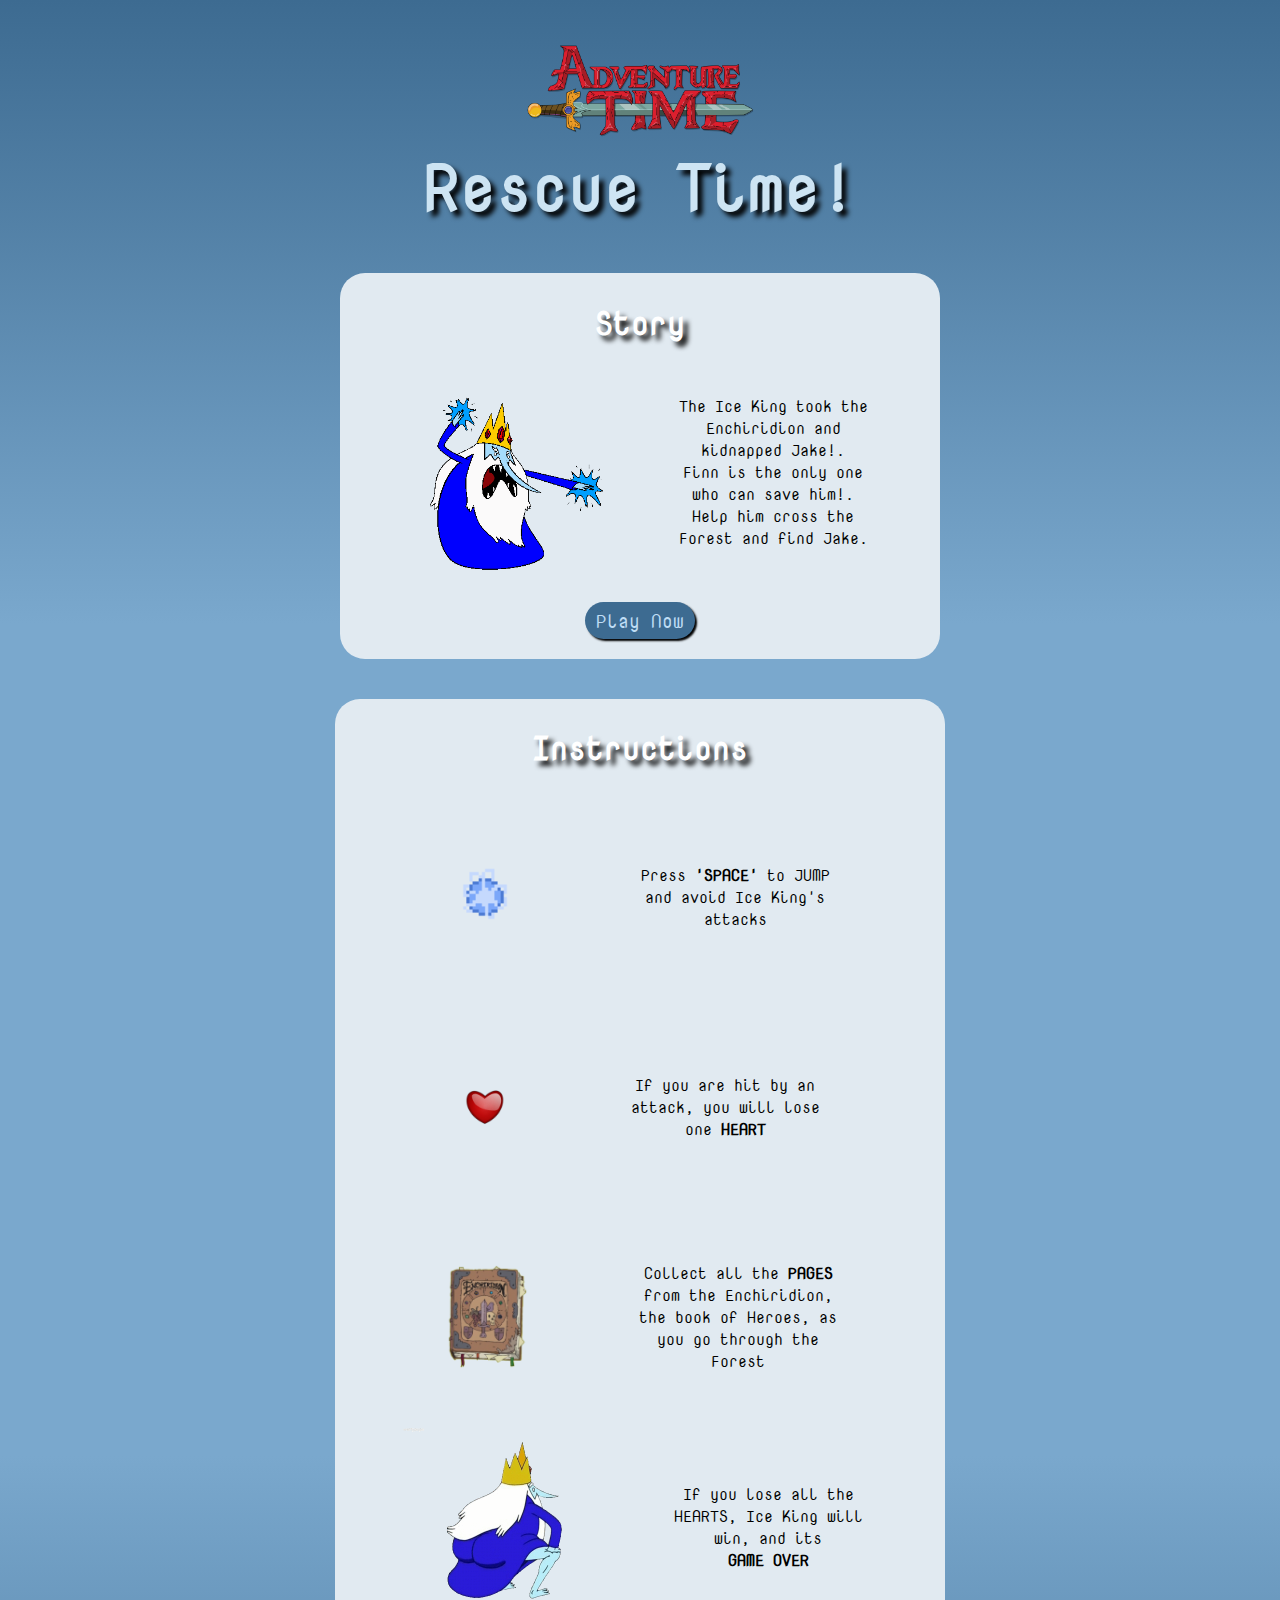
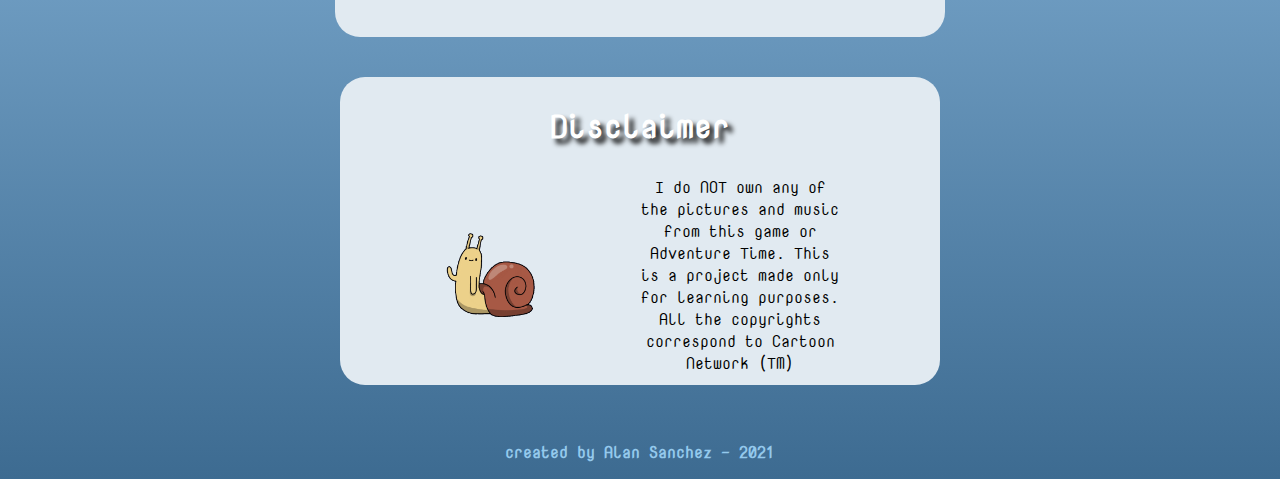
<file: index.html>
<!DOCTYPE html>
<html lang="en">
<head>
    <meta charset="UTF-8">
    <meta http-equiv="X-UA-Compatible" content="IE=edge">
    <meta name="viewport" content="width=device-width, initial-scale=1.0">
    <link rel="preconnect" href="https://fonts.gstatic.com">
    <link href="https://fonts.googleapis.com/css2?family=Nova+Mono&display=swap" rel="stylesheet">
    <title>Rescue Time</title>
    <link rel="stylesheet" href="styles/style.css">
</head>
<body>
    <img class = 'logo' src="assets/Adventure-Time-Logo.png" alt="adventureTimeLogo">
    <h1 class = 'title'>Rescue Time!</h1>

    <section id = 'story' class = 'sectionStyle'>
        <h2>Story</h2>
        <div>
            <img class = 'sectionImg' src = "assets/iceKing-attack.gif" alt = "iceKing-attack">
            <p class = 'pStyle'>The Ice King took the Enchiridion and kidnapped Jake!. <br> Finn is the only one who can save him!. Help him cross the Forest and find Jake.</p>
        </div>
        <a id = "play" href="game.html">Play Now</a>
    </section>

    <section id = 'instructions' class = 'sectionStyle'>
        <h2>Instructions</h2>
        <div>
            <img class = 'iceKing-attack' src = "assets/Hero-Bullet.gif" alt = "iceKing-attack">
            <p class = 'pStyle'>Press <strong>'SPACE'</strong> to JUMP and avoid Ice King's attacks</p>
        </div>

        <div class = 'health'>
            <img src = "assets/heart.png" alt = "heart">
            <p class = 'pStyle'> If you are hit by an attack, you will lose one <strong>HEART</strong></p>
        </div>

        <div class = 'book'>
            <img src = "assets/enchiridion.png" alt = "book">
            <p class = 'pStyle'> Collect all the <strong>PAGES</strong> from the Enchiridion, the book of Heroes, as you go through the Forest</p>
        </div>

        <div class = 'loses'>
            <img class = 'sectionImg' src = "assets/iceKing-dance.gif" alt = "heart">
            <p class = 'pStyle'> If you lose all the HEARTS, Ice King will win, and its <br><strong>GAME OVER</strong></p>
        </div>
    </section>

    <section id = 'disclaimer' class = 'sectionStyle'>
        <h2>Disclaimer</h2>
        <div>
            <img class = 'snail-hi' src = "assets/snail-hi.gif" alt = "snail-hi">
            <p class = 'pStyle'>I do NOT own any of the pictures and music from this game or Adventure Time. This is a project made only for learning purposes. All the copyrights correspond to Cartoon Network (TM)</p>
        </div>
    </section>
    <footer>
        <h3>created by Alan Sanchez - 2021</h3>
    </footer>
</body>
</html>
</file>
<file: styles/style.css>
body {
    margin: 0;
    padding: 0;
    font-family: 'Nova Mono';
    font-size: 16px;
    display: flex;
    flex-direction: column;
    justify-content: center;
    align-items: center;
    background: rgb(61,107,145);
    background: linear-gradient(0deg, rgba(61,107,145,1) 0%, rgba(122,168,205,1) 30%, rgba(122,168,205,1) 70%, rgba(61,107,145,1) 100%);
}

h1 {
    color: #cde4f3;
    font-size: 4rem;
    text-align: center;
    text-shadow: 5px 5px 5px black ;
}

h2 {
    color: white;
    font-size: 2rem;
    text-align: center;
    text-shadow: 5px 5px 5px black ;
}

h3 {
    font-size: 1rem;
    text-align: left;
    color: #94c9ec;
}




#message {
    margin-top: 150px;
    height: 515px;
    width: 900px;
    background-color: black;
    position: absolute;
    box-shadow: 10px 10px 15px 1px black ;
}

.gameOver {
    background-image: url('../assets/gameOver.png');
}

.win {
    background-image: url('../assets/win.jpeg');
    background-repeat: no-repeat;
    background-size: cover;
}


.hidden {
    display: none;
}

button {
    font-size: 2rem;
    width: 900px;
}

.logo {
    width: 235px;
}

.title {
    margin-top: -40px;
}

.sectionStyle {
    background-color: rgb(225, 234, 241);
    border-radius: 25px;
    margin-bottom: 40px;
}

.sectionImg {
    height: 200px;
}

.pStyle {
    width: 200px;
    text-align: center;
}

#story {
    display: flex;
    flex-direction: column;
    justify-content: center;
    align-items: center;
}

#story div {
    width: 600px;
    height: 200px;
    display: flex;
    justify-content: space-evenly;
    align-items: center;
    padding-bottom: 30px;
}

.iceKing-attack {
    width: 100px;
}

#instructions div {
    width: 600px;
    height: 200px;
    display: flex;
    justify-content: space-evenly;
    align-items: center;
    padding-bottom: 10px;
}

.health img {
    width: 40px;
}

.health {
    margin-left: 10px;
}

#play {
    width: 100px;
    color: rgb(191, 221, 245);
    background-color: rgba(61,107,145,1);
    margin-bottom: 20px;
    text-decoration: none;
    text-align: center;
    padding: 5px;
    font-size: 1.2rem;
    box-shadow: 2px 2px 2px 0px black;
    border-radius: 25px;
}

.book img {
    width: 110px;
}

.snail-hi {
    width: 100px;
}

#disclaimer div {
    width: 600px;
    height: 200px;
    display: flex;
    justify-content: space-evenly;
    align-items: center;
    padding-bottom: 10px;
}
</file>
